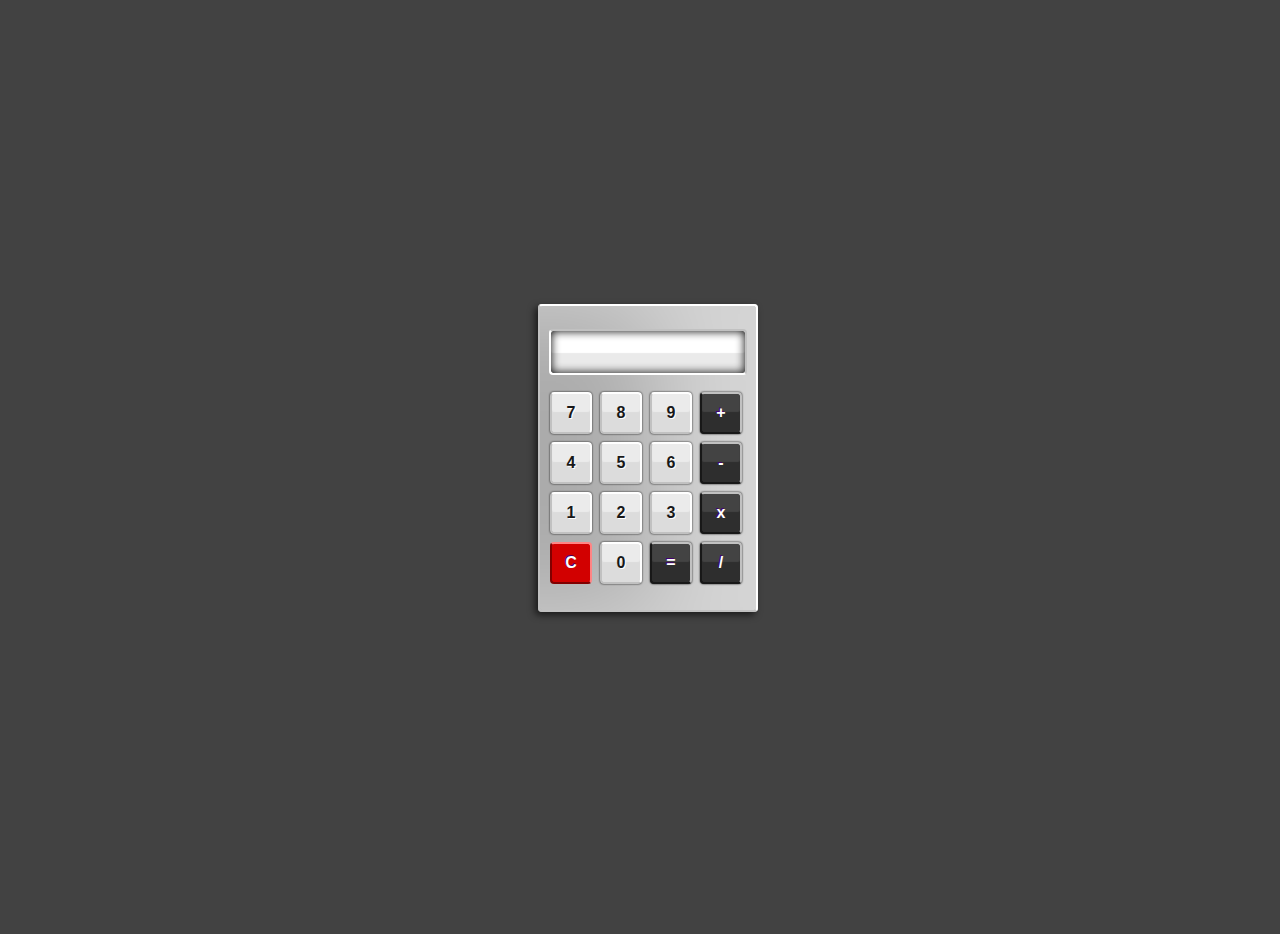
<file: calculator (task 3)/index.html>
<!DOCTYPE html>
<html lang="en">
  <head>
    <title>Home</title>
    <meta charset="UTF-8" />
    <meta name="viewport" content="width=device-width" />
    <link rel="stylesheet" href="styles.css" />
  </head>
  <body>
  <div class="container">
	<fieldset id="container">
		<form name="calculator">

			<input id="display" type="text" name="display" readonly>

			<input class="button digits" type="button" value="7" onclick="calculator.display.value += '7'">
			<input class="button digits" type="button" value="8" onclick="calculator.display.value += '8'">
			<input class="button digits" type="button" value="9" onclick="calculator.display.value += '9'">
			<input class="button mathButtons" type="button" value="+" onclick="calculator.display.value += ' + '">
			<br>
			<input class="button digits" type="button" value="4" onclick="calculator.display.value += '4'">
			<input class="button digits" type="button" value="5" onclick="calculator.display.value += '5'">
			<input class="button digits" type="button" value="6" onclick="calculator.display.value += '6'">
			<input class="button mathButtons" type="button" value="-" onclick="calculator.display.value += ' - '">
			<br>
			<input class="button digits" type="button" value="1" onclick="calculator.display.value += '1'">
			<input class="button digits" type="button" value="2" onclick="calculator.display.value += '2'">
			<input class="button digits" type="button" value="3" onclick="calculator.display.value += '3'">
			<input class="button mathButtons" type="button" value="x" onclick="calculator.display.value += ' * '">
			<br>
			<input id="clearButton" class="button" type="button" value="C" onclick="calculator.display.value = ''">
			<input class="button digits" type="button" value="0" onclick="calculator.display.value += '0'">
			<input class="button mathButtons" type="button" value="=" onclick="calculator.display.value = eval(calculator.display.value)">
			<input class="button mathButtons" type="button" value="/" onclick="calculator.display.value += ' / '">
		</form>
	</fieldset>
</div>
 </body>
</html>
</file>
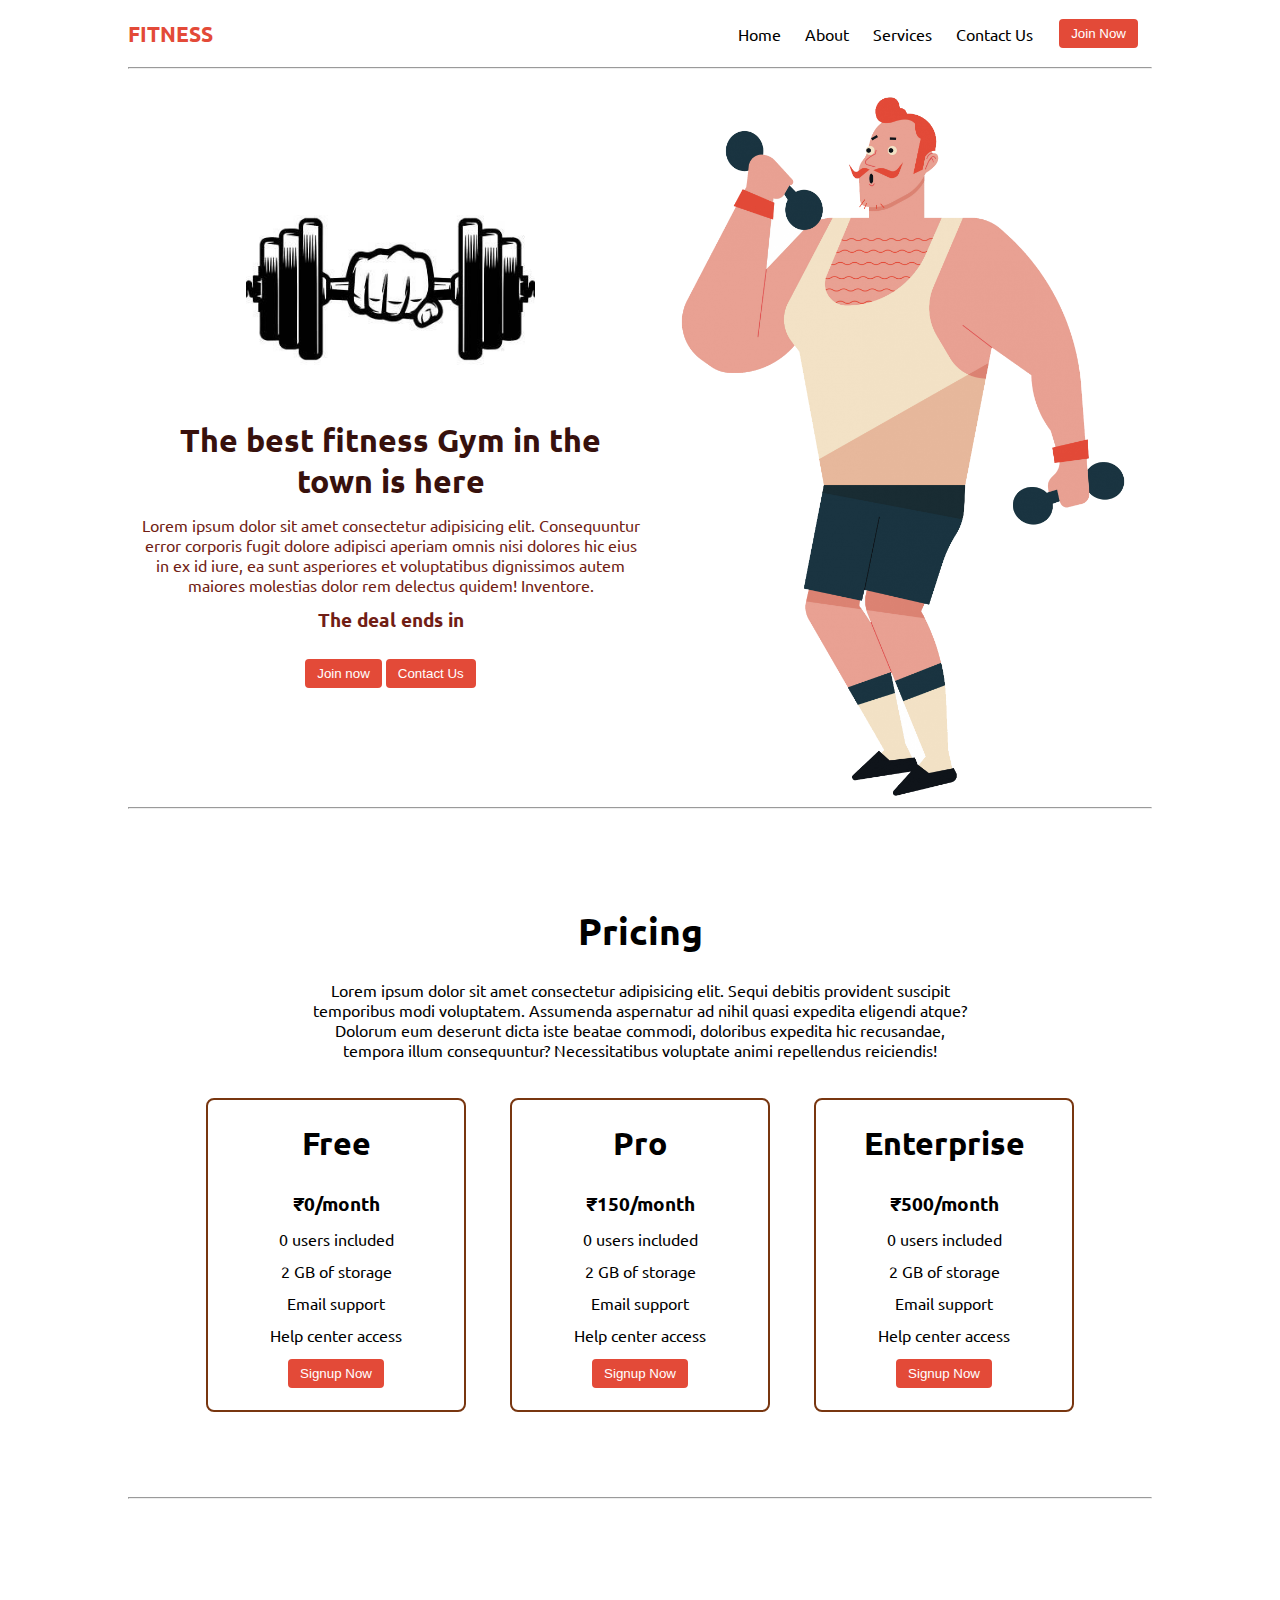
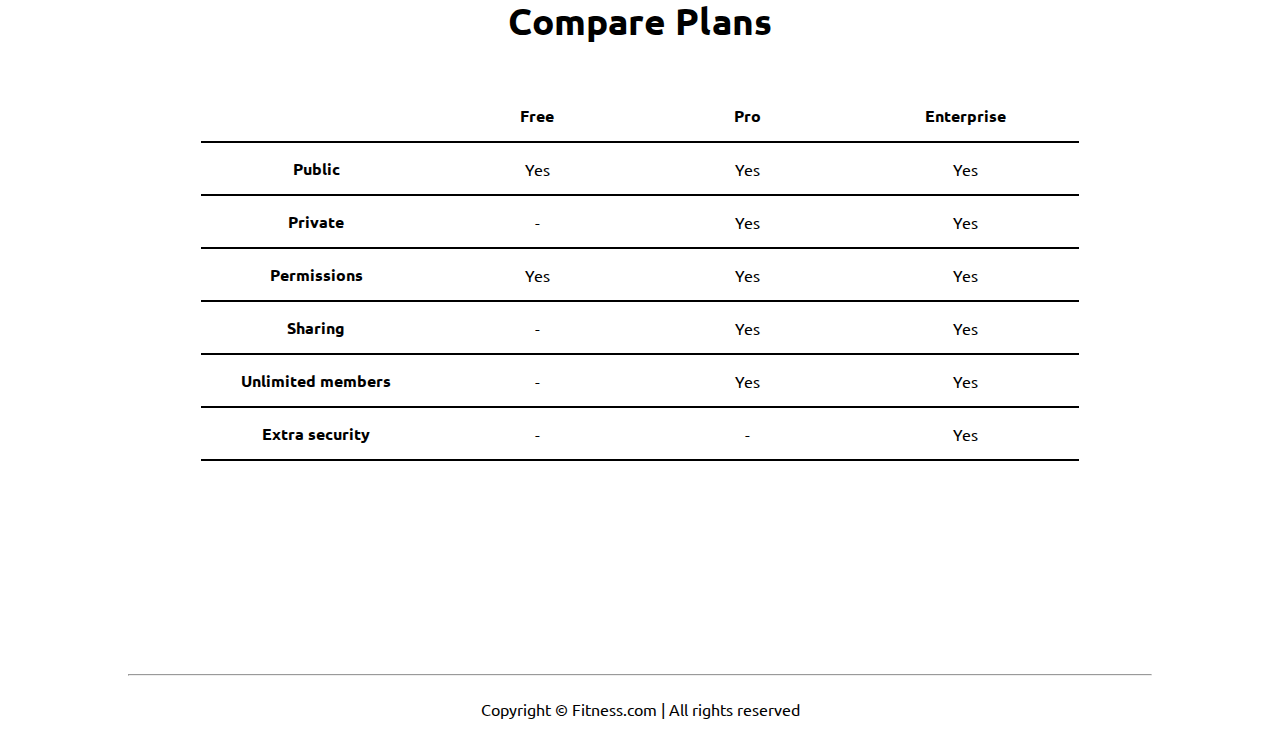
<file: website landing page (task 1)/index.html>
<!DOCTYPE html>
<html lang="en">

<head>
    <meta charset="UTF-8">
    <meta http-equiv="X-UA-Compatible" content="IE=edge">
    <meta name="viewport" content="width=device-width, initial-scale=1.0">
    <title>Fitness - The best fitness gym in the town</title>
    <link rel="stylesheet" href="style.css">
    <script src="timer.js"></script>
    <link rel="stylesheet" href="utils.css">
</head>

<body class='overflow-x-hidden'>
    <div class="container mx-auto">
        <header>
            <nav class="flex justify-between">
                <div class="logo font-bold flex items-center text-blue">FITNESS</div>
                <ul class="navbar flex items-center">
                    <li>Home</li>
                    <li>About</li>
                    <li>Services</li>
                    <li>Contact Us</li>
                    <li><button class="btn">Join Now</button></li>
                </ul>
            </nav>
            <hr>
        </header>
        <main class="min-h-screen">
            <section class="section1">
                <div class="flex">
                    <div class="topleft flex flex-col justify-center px-2">
                        <div class=" text-center">
                            <img class="dumbellimg" src="dumbell.png" alt="">
                        </div>
                        <h1 class="my-1 text-center">The best fitness Gym in the town is here</h1>
                        <p class=" text-center">Lorem ipsum dolor sit amet consectetur adipisicing elit. Consequuntur
                            error corporis fugit dolore adipisci aperiam omnis nisi dolores hic eius in ex id iure, ea
                            sunt asperiores et voluptatibus dignissimos autem maiores molestias dolor rem delectus
                            quidem! Inventore.</p>
                            <!-- Display the countdown timer in an element -->
                            <p class="deal text-center">The deal ends in <span id="demo"></span></p>
                            <div class="buttons">
                                <button class="btn">Join now</button>
                                <button class="btn">Contact Us</button>
                            </div>
                    </div>
                    <div class="topright flex justify-center">
                        <img class="gymimg" src="gym.png" alt="">
                    </div>
                </div>
            </section>
            <hr>
            <section class="section2">
                <h1 class="text-center my-2">Pricing</h1>
                <p class="my-2">Lorem ipsum dolor sit amet consectetur adipisicing elit. Sequi debitis provident
                    suscipit temporibus modi voluptatem. Assumenda aspernatur ad nihil quasi expedita eligendi atque?
                    Dolorum eum deserunt dicta iste beatae commodi, doloribus expedita hic recusandae, tempora illum
                    consequuntur? Necessitatibus voluptate animi repellendus reiciendis!</p>
                <div class="boxes flex justify-center">
                    <div class="box">
                        <h2>Free</h2>
                        <ul>
                            <li class="highlighted">₹0/month</li>
                            <li>0 users included</li>
                            <li>2 GB of storage</li>
                            <li>Email support</li>
                            <li>Help center access</li>
                            <li><button class="btn">Signup Now</button></li>
                        </ul>
                    </div>
                    <div class="box">
                        <h2>Pro</h2>
                        <ul>
                            <li class="highlighted">₹150/month</li>
                            <li>0 users included</li>
                            <li>2 GB of storage</li>
                            <li>Email support</li>
                            <li>Help center access</li>
                            <li><button class="btn">Signup Now</button></li>
                        </ul>
                    </div>
                    <div class="box">
                        <h2>Enterprise</h2>
                        <ul>
                            <li class="highlighted">₹500/month</li>
                            <li>0 users included</li>
                            <li>2 GB of storage</li>
                            <li>Email support</li>
                            <li>Help center access</li>
                            <li><button class="btn">Signup Now</button></li>
                        </ul>
                    </div>

                </div>
            </section>
            <hr>
            <section class="section3">
                <h1 class="text-center my-2">Compare Plans</h1>
                <div class="container plantable">
                    <table class="table text-center">
                      <thead>
                        <tr>
                          <th></th><th>Free</th>
                          <th>Pro</th>
                          <th>Enterprise</th>
                        </tr>
                      </thead>
                      <tbody>
                        <tr>
                          <th scope="row" class="text-start">Public</th>
                          <td>Yes</svg></td>
                          <td>Yes</svg></td>
                          <td>Yes</svg></td>
                        </tr>
                        <tr>
                          <th scope="row" class="text-start">Private</th>
                          <td>-</td>
                          <td>Yes</svg></td>
                          <td>Yes</svg></td>
                        </tr>
                      </tbody>
              
                      <tbody>
                        <tr>
                          <th scope="row" class="text-start">Permissions</th>
                          <td>Yes</svg></td>
                          <td>Yes</svg></td>
                          <td>Yes</svg></td>
                        </tr>
                        <tr>
                          <th scope="row" class="text-start">Sharing</th>
                          <td>-</td>
                          <td>Yes</svg></td>
                          <td>Yes</svg></td>
                        </tr>
                        <tr>
                          <th scope="row" class="text-start">Unlimited members</th>
                          <td>-</td>
                          <td>Yes</svg></td>
                          <td>Yes</svg></td>
                        </tr>
                        <tr>
                          <th scope="row" class="text-start">Extra security</th>
                          <td>-</td>
                          <td>-</td>
                          <td>Yes</svg></td>
                        </tr>
                      </tbody>
                    </table>
            </section>
            <hr>
        </main>
        <footer>
            Copyright &copy; Fitness.com | All rights reserved
        </footer>

    </div>
</body>

</html>
</file>
<file: calculator (task 3)/styles.css>
body {
	background-color: #424242;
	font-family: Tahoma;
}

.container {
	display: flex;
	align-items: center;
	justify-content: center;
	height: 100vh;
	width: 100vw;
}

#container {
	width: 200px;
	padding: 8px 8px 20px 8px;
	margin: 20px auto;
	background-color: #ABABAB;
	border-radius: 4px;
	border-top: 2px solid #FFF;
	border-right: 2px solid #FFF;
	border-bottom: 2px solid #C1C1C1;
	border-left: 2px solid #C1C1C1;
	box-shadow: -3px 3px 7px rgba(0, 0, 0, .6), inset -100px 0px 100px rgba(255, 255, 255, .5);
}

#display {
	display: block;
	margin: 15px auto;
	height: 42px;
	width: 174px;
	padding: 0 10px;
	border-radius: 4px;
	border-top: 2px solid #C1C1C1;
	border-right: 2px solid #C1C1C1;
	border-bottom: 2px solid #FFF;
	border-left: 2px solid #FFF;
	background-color: #FFF;
	box-shadow: inset 0px 0px 10px #030303, inset 0px -20px 1px rgba(150, 150, 150, .2);
	font-size: 28px;
	color: #666;
	text-align: right;
	font-weight: 400;
}

.button {
	display: inline-block;
	margin: 2px;
	width: 42px;
	height: 42px;
	font-size: 16px;
	font-weight: bold;
	border-radius: 4px;
}
.mathButtons {
	margin: 2px 2px 6px 2px;
	color: #FFF;
	text-shadow: -1px -1px 0px #44006F;
	background-color: #434343;
	border-top: 2px solid #C1C1C1;
	border-right: 2px solid #C1C1C1;
	border-bottom: 2px solid #181818;
	border-left: 2px solid #181818;
	box-shadow: 0px 0px 2px #030303, inset 0px -20px 1px #2E2E2E;
}

.digits {
	color: #181818;
	text-shadow: 1px 1px 0px #FFF;
	background-color: #EBEBEB;
	border-top: 2px solid #FFF;
	border-right: 2px solid #FFF;
	border-bottom: 2px solid #C1C1C1;
	border-left: 2px solid #C1C1C1;
	border-radius: 4px;
	box-shadow: 0px 0px 2px #030303, inset 0px -20px 1px #DCDCDC;
}

digits:hover,
.mathButtons:hover,
#clearButton:hover {
	background-color: #FFBA75;
	box-shadow: 0px 0px 2px #FFBA75, inset 0px -20px 1px #FF8000;
	border-top: 2px solid #FFF;
	border-right: 2px solid #FFF;
	border-bottom: 2px solid #AE5700;
	border-left: 2px solid #AE5700;
}

#clearButton {
	color: #FFF;
	text-shadow: -1px -1px 0px #44006F;
	background-color: #D20000;
	border-top: 2px solid #FF8484;
	border-right: 2px solid #FF8484;
	border-bottom: 2px solid #800000;
	border-left: 2px solid #800000;
	box-shadow: 0px 0px 2px #030303, inset 0px -20px 1px #B00000;
}
</file>
<file: website landing page (task 1)/style.css>
@import url('https://fonts.googleapis.com/css2?family=Ubuntu:wght@300&display=swap');

*{
    margin: 0;
    padding: 0;
}

.container{
    max-width: 80vw;
    font-family: 'Ubuntu', sans-serif;
}

.navbar{
    display: flex;
    height: 67px;
}
.navbar li{
    list-style: none;
    margin: 0 12px;
}

.topleft{
    width: 50%;
}

.topright{ 
    width: 50%;
}

.section1{
   max-height: 100vh; 
   color: #711e15;
}

.section1 h1{
    color: #37110d;
    font-size: 2rem;
}

.logo{
    font-size: 1.3rem;
}

.dumbellimg{
    width: 289px;
}

.topright .gymimg{
    width: 466px;
}

.section2{
    padding: 73px;
}

.section2 h1{
    font-size: 2.3rem;
}

.section2 p{
    padding: 0 8vw;
    text-align: center;
}

.box{
    padding: 8px 0;
    margin: 12px 22px;
    min-width: 20vw;
    border: 2px solid rgb(120, 54, 16);
    border-radius: 8px;
    text-align: center;
}

.box h2{
    font-size: 2rem;
    padding: 15px 0;
}

.highlighted{
    font-size: 1.2rem;
    font-weight: bolder;
}

.box ul{
    list-style-type: none;
}

.box ul li{
   margin: 12px 2px;
}

.plantable{
    display: flex;
    justify-content: center;
    align-items: center;
}

.section3 table{
    width: 100%;
    margin-bottom: 140px;
    margin-top: 20px;
    border-collapse: collapse;
}

.section3 table th{ 
    width: 23vw; 
    border-bottom: 2px solid black;
    padding: 15px 0;
} 

.section3 table td{   
    border-bottom: 2px solid black; 
} 
 

.section3 h1{
    font-size: 2.3rem;
}

.section3{
    padding: 73px;
}

footer{
    padding: 23px;
    text-align: center;
}
.buttons{
    display: flex;
    justify-content: center;
    align-items: center;
    margin: 12px;
}

.deal{
    font-size: 1.2rem;
    font-weight: bolder;
    margin: 12px 0;
}
</file>
<file: website landing page (task 1)/utils.css>
.min-h-screen{
    min-height: 100vh;
}

.bg-red{
    background-color: red;
}

.mx-auto{
    margin-left: auto;
    margin-right: auto;
}

.flex{
    display: flex;
}

.items-center{
    align-items: center;
}

.justify-between{
    justify-content: space-between;
}

.justify-center{
    justify-content: center;
}

.flex-col{
    flex-direction: column;
}

.font-bold{
    font-weight: bolder;
}

.my-1{
    margin-top: 13px;
    margin-bottom: 13px;
}

.my-2{
    margin-top: 26px;
    margin-bottom: 26px;
}

.px-2{
    padding-left: 13px;
    padding-right: 13px;
}

.text-blue{
    color: rgb(227 74 56);;
}

.btn{
    padding:7px 12px;
    border: 2px solid white;
    border-radius: 6px;
    cursor: pointer;
    color: white;
    background-color: rgb(227 74 56);;
}

.overflow-x-hidden{
    overflow-x: hidden;
}

.text-center{
    text-align: center;
}
</file>
